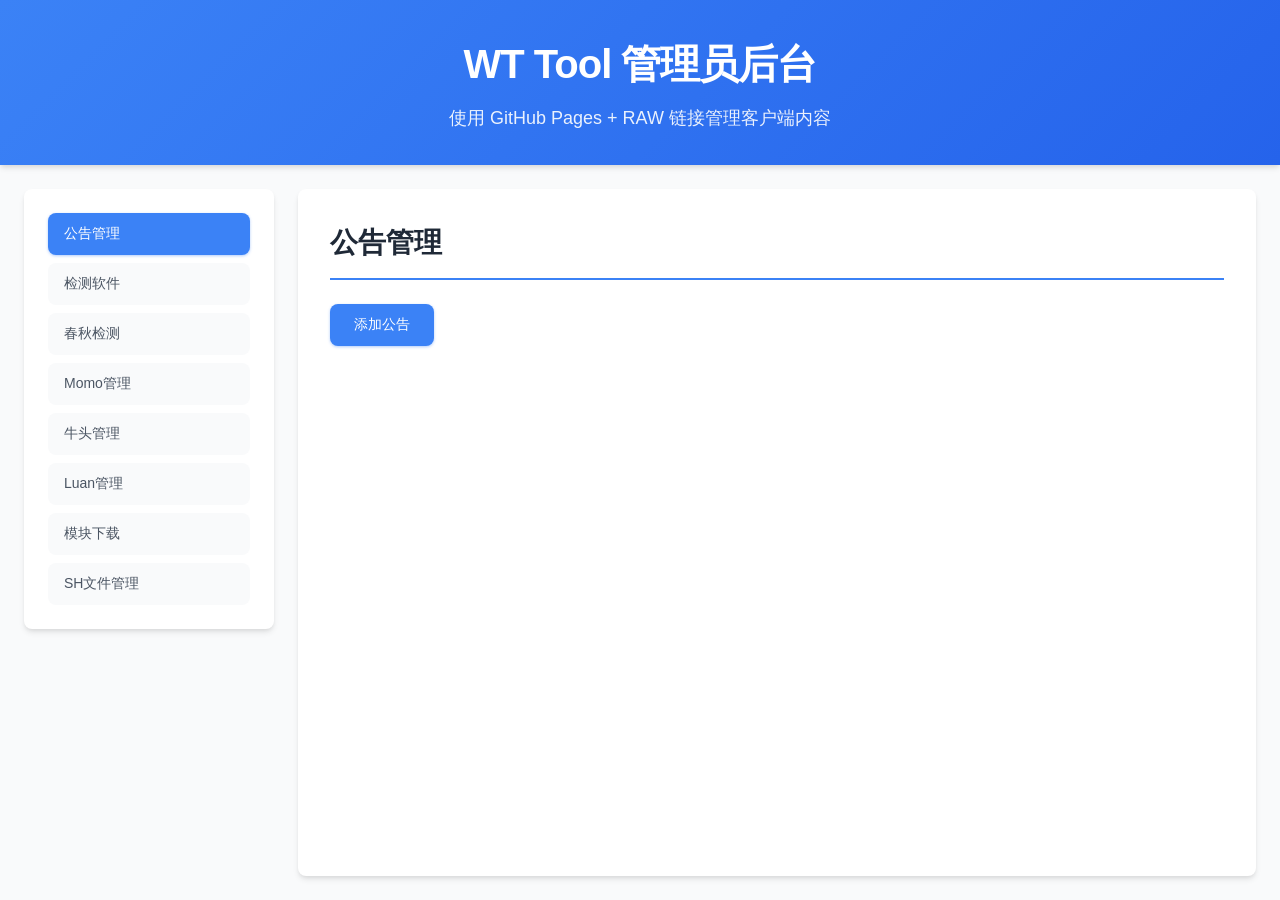
<file: index.html>
<!DOCTYPE html>
<html lang="zh-CN">
<head>
    <meta charset="UTF-8">
    <meta name="viewport" content="width=device-width, initial-scale=1.0">
    <title>WT Tool 管理员后台</title>
    <link rel="stylesheet" href="css/style.css">
</head>
<body>
    <div class="admin-container">
        <header class="admin-header">
            <h1>WT Tool 管理员后台</h1>
            <p>使用 GitHub Pages + RAW 链接管理客户端内容</p>
        </header>
        
        <div class="admin-content">
            <nav class="admin-nav">
                <ul>
                    <li><button class="nav-btn active" data-section="announcement">公告管理</button></li>
                    <li><button class="nav-btn" data-section="detection">检测软件</button></li>
                    <li><button class="nav-btn" data-section="spring-autumn">春秋检测</button></li>
                    <li><button class="nav-btn" data-section="momo">Momo管理</button></li>
                    <li><button class="nav-btn" data-section="niutou">牛头管理</button></li>
                    <li><button class="nav-btn" data-section="luan">Luan管理</button></li>
                    <li><button class="nav-btn" data-section="module">模块下载</button></li>
                    <li><button class="nav-btn" data-section="sh-file">SH文件管理</button></li>
                </ul>
            </nav>
            
            <main class="admin-main">
            <!-- 公告管理 -->
            <section id="announcement" class="section active">
                <h2>公告管理</h2>
                <div class="action-bar">
                    <button id="add-announcement">添加公告</button>
                </div>
                <div class="data-list" id="announcement-list">
                    <!-- 公告列表将通过JS动态生成 -->
                </div>
            </section>
            
            <!-- 检测软件 -->
            <section id="detection" class="section">
                <h2>检测软件</h2>
                <div class="action-bar">
                    <button id="add-detection">添加检测软件</button>
                </div>
                <div class="data-list" id="detection-list">
                    <!-- 检测软件列表将通过JS动态生成 -->
                </div>
            </section>
            
            <!-- 春秋检测 -->
            <section id="spring-autumn" class="section">
                <h2>春秋检测</h2>
                <div class="action-bar">
                    <button id="add-spring-autumn">添加词条</button>
                </div>
                <div class="data-list" id="spring-autumn-list">
                    <!-- 春秋检测列表将通过JS动态生成 -->
                </div>
            </section>
            
            <!-- Momo管理 -->
            <section id="momo" class="section">
                <h2>Momo管理</h2>
                <div class="action-bar">
                    <button id="add-momo">添加词条</button>
                </div>
                <div class="data-list" id="momo-list">
                    <!-- Momo列表将通过JS动态生成 -->
                </div>
            </section>
            
            <!-- 牛头管理 -->
            <section id="niutou" class="section">
                <h2>牛头管理</h2>
                <div class="action-bar">
                    <button id="add-niutou">添加词条</button>
                </div>
                <div class="data-list" id="niutou-list">
                    <!-- 牛头列表将通过JS动态生成 -->
                </div>
            </section>
            
            <!-- Luan管理 -->
            <section id="luan" class="section">
                <h2>Luan管理</h2>
                <div class="action-bar">
                    <button id="add-luan">添加词条</button>
                </div>
                <div class="data-list" id="luan-list">
                    <!-- Luan列表将通过JS动态生成 -->
                </div>
            </section>
            
            <!-- 模块下载 -->
            <section id="module" class="section">
                <h2>模块下载</h2>
                <div class="action-bar">
                    <button id="add-module">添加模块</button>
                </div>
                <div class="data-list" id="module-list">
                    <!-- 模块列表将通过JS动态生成 -->
                </div>
            </section>
            
            <!-- SH文件管理 -->
            <section id="sh-file" class="section">
                <h2>SH文件管理</h2>
                <div class="action-bar">
                    <button id="add-sh-file">添加SH文件</button>
                </div>
                <div class="data-list" id="sh-file-list">
                    <!-- SH文件列表将通过JS动态生成 -->
                </div>
            </section>
            </main>
        </div>
    </div>
    
    <!-- 模态框 -->
    <div id="modal" class="modal">
        <div class="modal-content">
            <span class="close">&times;</span>
            <h3 id="modal-title">添加内容</h3>
            <form id="modal-form">
                <!-- 表单内容将通过JS动态生成 -->
            </form>
        </div>
    </div>
    
    <script src="js/script.js"></script>
    <script src="js/announcement.js"></script>
    <script src="js/detection.js"></script>
    <script src="js/spring-autumn.js"></script>
    <script src="js/momo.js"></script>
    <script src="js/niutou.js"></script>
    <script src="js/luan.js"></script>
    <script src="js/module.js"></script>
    <script src="js/sh-file.js"></script>
</body>
</html>
</file>
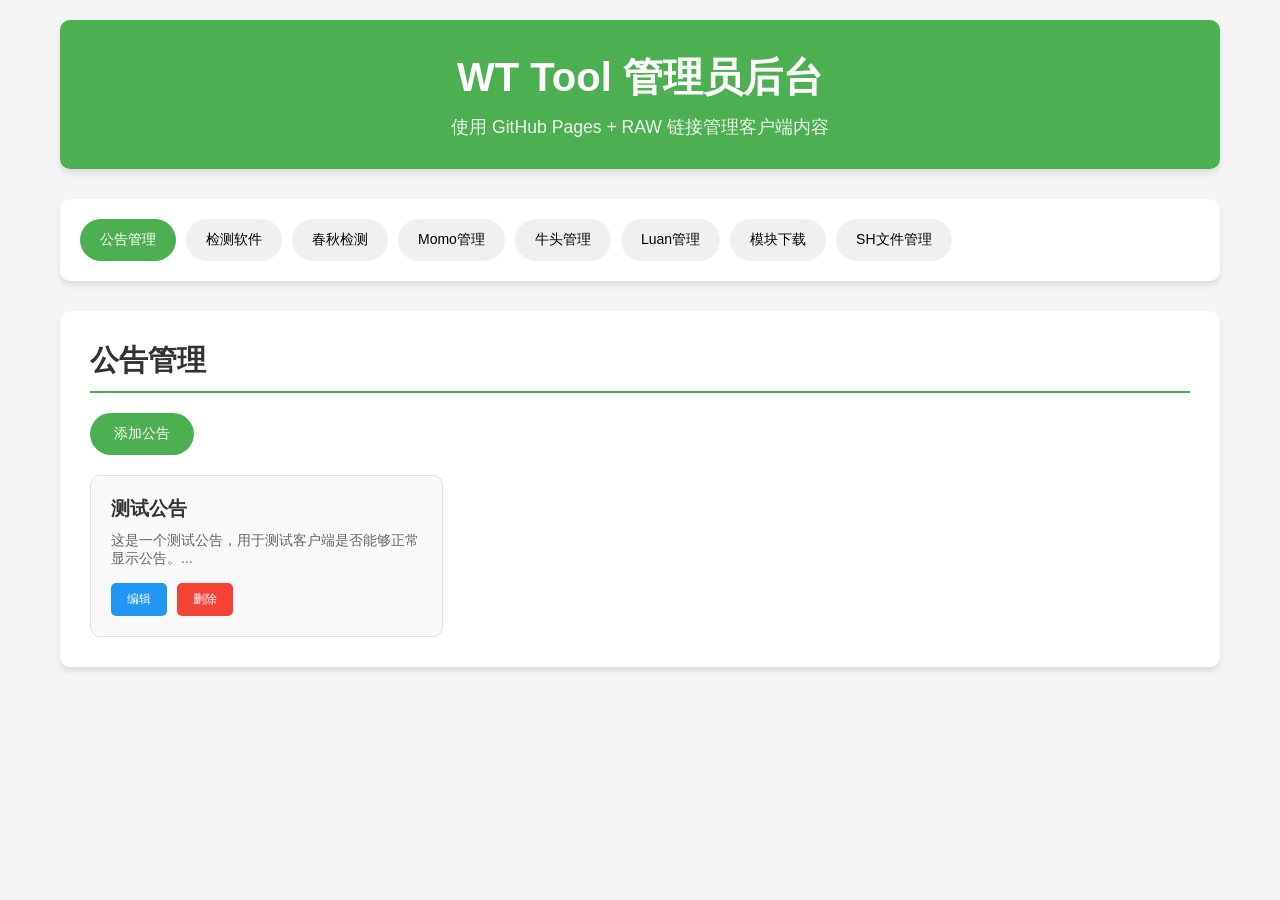
<file: extracted/index.html>
<!DOCTYPE html>
<html lang="zh-CN">
<head>
    <meta charset="UTF-8">
    <meta name="viewport" content="width=device-width, initial-scale=1.0">
    <title>WT Tool 管理员后台</title>
    <link rel="stylesheet" href="css/style.css">
</head>
<body>
    <div class="admin-container">
        <header class="admin-header">
            <h1>WT Tool 管理员后台</h1>
            <p>使用 GitHub Pages + RAW 链接管理客户端内容</p>
        </header>
        
        <nav class="admin-nav">
            <ul>
                <li><button class="nav-btn active" data-section="announcement">公告管理</button></li>
                <li><button class="nav-btn" data-section="detection">检测软件</button></li>
                <li><button class="nav-btn" data-section="spring-autumn">春秋检测</button></li>
                <li><button class="nav-btn" data-section="momo">Momo管理</button></li>
                <li><button class="nav-btn" data-section="niutou">牛头管理</button></li>
                <li><button class="nav-btn" data-section="luan">Luan管理</button></li>
                <li><button class="nav-btn" data-section="module">模块下载</button></li>
                <li><button class="nav-btn" data-section="sh-file">SH文件管理</button></li>
            </ul>
        </nav>
        
        <main class="admin-main">
            <!-- 公告管理 -->
            <section id="announcement" class="section active">
                <h2>公告管理</h2>
                <div class="action-bar">
                    <button id="add-announcement">添加公告</button>
                </div>
                <div class="data-list" id="announcement-list">
                    <!-- 公告列表将通过JS动态生成 -->
                </div>
            </section>
            
            <!-- 检测软件 -->
            <section id="detection" class="section">
                <h2>检测软件</h2>
                <div class="action-bar">
                    <button id="add-detection">添加检测软件</button>
                </div>
                <div class="data-list" id="detection-list">
                    <!-- 检测软件列表将通过JS动态生成 -->
                </div>
            </section>
            
            <!-- 春秋检测 -->
            <section id="spring-autumn" class="section">
                <h2>春秋检测</h2>
                <div class="action-bar">
                    <button id="add-spring-autumn">添加词条</button>
                </div>
                <div class="data-list" id="spring-autumn-list">
                    <!-- 春秋检测列表将通过JS动态生成 -->
                </div>
            </section>
            
            <!-- Momo管理 -->
            <section id="momo" class="section">
                <h2>Momo管理</h2>
                <div class="action-bar">
                    <button id="add-momo">添加词条</button>
                </div>
                <div class="data-list" id="momo-list">
                    <!-- Momo列表将通过JS动态生成 -->
                </div>
            </section>
            
            <!-- 牛头管理 -->
            <section id="niutou" class="section">
                <h2>牛头管理</h2>
                <div class="action-bar">
                    <button id="add-niutou">添加词条</button>
                </div>
                <div class="data-list" id="niutou-list">
                    <!-- 牛头列表将通过JS动态生成 -->
                </div>
            </section>
            
            <!-- Luan管理 -->
            <section id="luan" class="section">
                <h2>Luan管理</h2>
                <div class="action-bar">
                    <button id="add-luan">添加词条</button>
                </div>
                <div class="data-list" id="luan-list">
                    <!-- Luan列表将通过JS动态生成 -->
                </div>
            </section>
            
            <!-- 模块下载 -->
            <section id="module" class="section">
                <h2>模块下载</h2>
                <div class="action-bar">
                    <button id="add-module">添加模块</button>
                </div>
                <div class="data-list" id="module-list">
                    <!-- 模块列表将通过JS动态生成 -->
                </div>
            </section>
            
            <!-- SH文件管理 -->
            <section id="sh-file" class="section">
                <h2>SH文件管理</h2>
                <div class="action-bar">
                    <button id="add-sh-file">添加SH文件</button>
                </div>
                <div class="data-list" id="sh-file-list">
                    <!-- SH文件列表将通过JS动态生成 -->
                </div>
            </section>
        </main>
    </div>
    
    <!-- 模态框 -->
    <div id="modal" class="modal">
        <div class="modal-content">
            <span class="close">&times;</span>
            <h3 id="modal-title">添加内容</h3>
            <form id="modal-form">
                <!-- 表单内容将通过JS动态生成 -->
            </form>
        </div>
    </div>
    
    <script src="js/script.js"></script>
    <script src="js/announcement.js"></script>
    <script src="js/detection.js"></script>
    <script src="js/spring-autumn.js"></script>
    <script src="js/momo.js"></script>
    <script src="js/niutou.js"></script>
    <script src="js/luan.js"></script>
    <script src="js/module.js"></script>
    <script src="js/sh-file.js"></script>
</body>
</html>
</file>
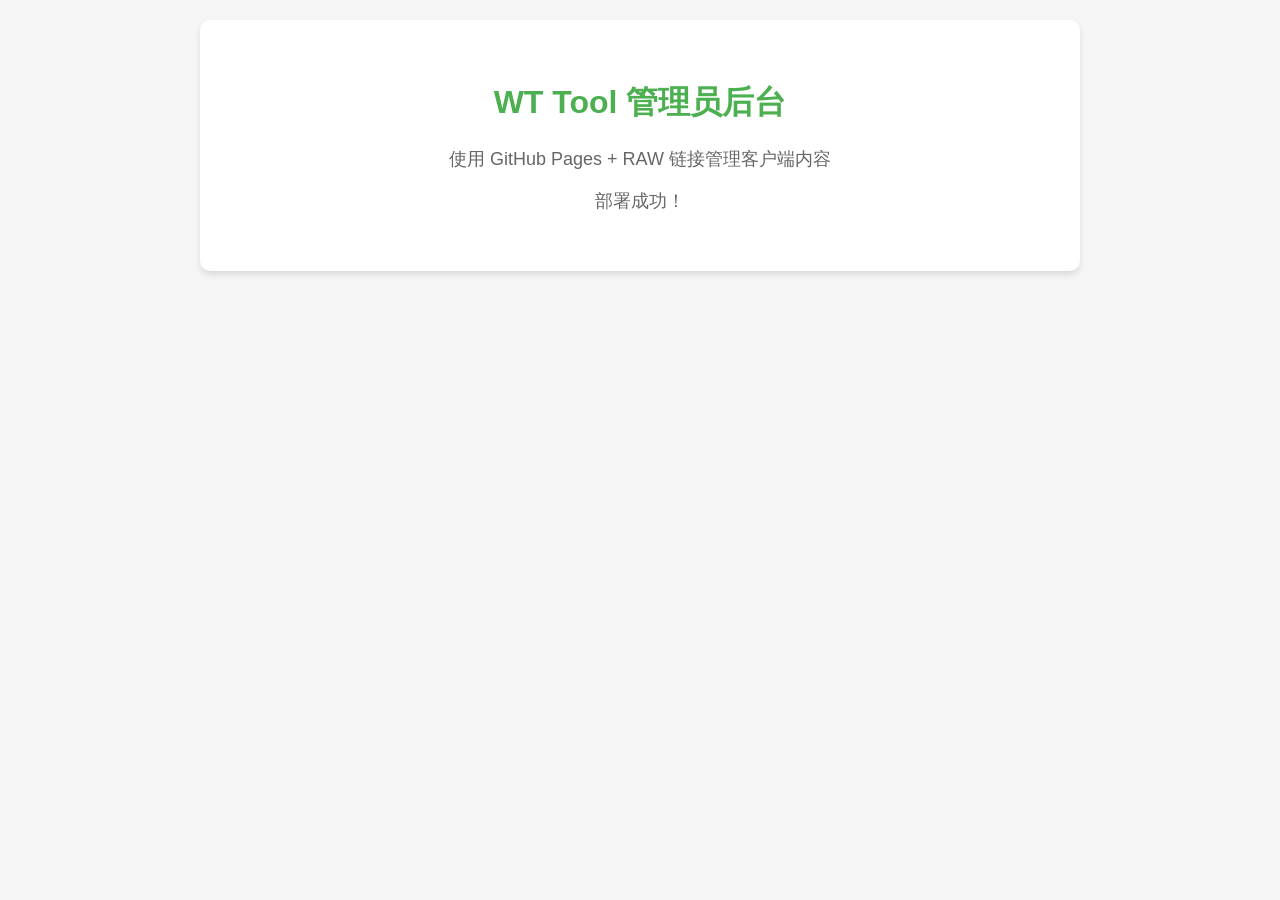
<file: simple-index.html>
<!DOCTYPE html>
<html lang="zh-CN">
<head>
    <meta charset="UTF-8">
    <meta name="viewport" content="width=device-width, initial-scale=1.0">
    <title>WT Tool 管理员后台</title>
    <style>
        body {
            font-family: Arial, sans-serif;
            background-color: #f5f5f5;
            margin: 0;
            padding: 20px;
        }
        .container {
            max-width: 800px;
            margin: 0 auto;
            background-color: white;
            padding: 40px;
            border-radius: 10px;
            box-shadow: 0 4px 6px rgba(0,0,0,0.1);
        }
        h1 {
            color: #4CAF50;
            text-align: center;
        }
        p {
            text-align: center;
            color: #666;
            font-size: 18px;
        }
    </style>
</head>
<body>
    <div class="container">
        <h1>WT Tool 管理员后台</h1>
        <p>使用 GitHub Pages + RAW 链接管理客户端内容</p>
        <p>部署成功！</p>
    </div>
</body>
</html>
</file>
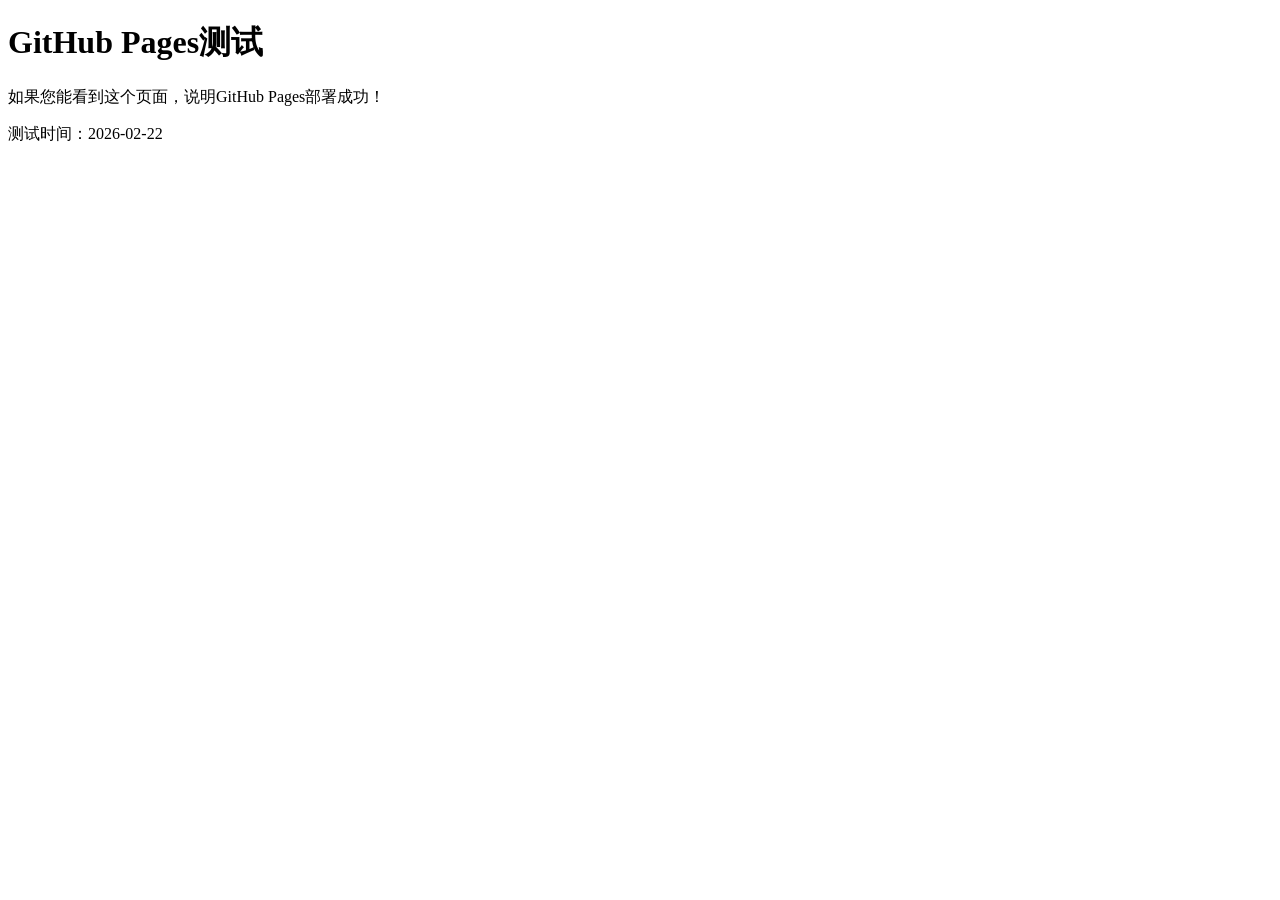
<file: extracted/test.html>
<!DOCTYPE html>
<html lang="zh-CN">
<head>
    <meta charset="UTF-8">
    <meta name="viewport" content="width=device-width, initial-scale=1.0">
    <title>GitHub Pages测试</title>
</head>
<body>
    <h1>GitHub Pages测试</h1>
    <p>如果您能看到这个页面，说明GitHub Pages部署成功！</p>
    <p>测试时间：2026-02-22</p>
</body>
</html>
</file>
<file: css/style.css>
/* CSS Variables for consistent theming */
:root {
    --primary-color: #3b82f6;
    --primary-hover: #2563eb;
    --secondary-color: #10b981;
    --secondary-hover: #059669;
    --danger-color: #ef4444;
    --danger-hover: #dc2626;
    --warning-color: #f59e0b;
    --warning-hover: #d97706;
    --light-color: #f3f4f6;
    --dark-color: #1f2937;
    --gray-100: #f9fafb;
    --gray-200: #f3f4f6;
    --gray-300: #e5e7eb;
    --gray-400: #d1d5db;
    --gray-500: #9ca3af;
    --gray-600: #6b7280;
    --gray-700: #4b5563;
    --gray-800: #1f2937;
    --gray-900: #111827;
    --border-radius: 8px;
    --box-shadow: 0 4px 6px -1px rgba(0, 0, 0, 0.1), 0 2px 4px -1px rgba(0, 0, 0, 0.06);
    --box-shadow-lg: 0 10px 15px -3px rgba(0, 0, 0, 0.1), 0 4px 6px -2px rgba(0, 0, 0, 0.05);
    --transition: all 0.3s ease;
}

/* Reset and Base Styles */
* {
    margin: 0;
    padding: 0;
    box-sizing: border-box;
}

body {
    font-family: 'Inter', -apple-system, BlinkMacSystemFont, 'Segoe UI', Roboto, sans-serif;
    background-color: var(--gray-100);
    color: var(--gray-800);
    line-height: 1.6;
}

/* Layout */
.admin-container {
    display: flex;
    flex-direction: column;
    min-height: 100vh;
}

.admin-header {
    background: linear-gradient(135deg, var(--primary-color), var(--primary-hover));
    color: white;
    padding: 2rem;
    text-align: center;
    box-shadow: var(--box-shadow);
}

.admin-header h1 {
    font-size: 2.5rem;
    font-weight: 700;
    margin-bottom: 0.5rem;
    letter-spacing: -0.025em;
}

.admin-header p {
    font-size: 1.125rem;
    opacity: 0.9;
    font-weight: 400;
}

.admin-content {
    display: flex;
    flex: 1;
    gap: 1.5rem;
    padding: 1.5rem;
}

/* Sidebar Navigation */
.admin-nav {
    background-color: white;
    border-radius: var(--border-radius);
    padding: 1.5rem;
    box-shadow: var(--box-shadow);
    width: 250px;
    flex-shrink: 0;
    height: fit-content;
    position: sticky;
    top: 1.5rem;
}

.admin-nav ul {
    list-style: none;
    display: flex;
    flex-direction: column;
    gap: 0.5rem;
}

.nav-btn {
    padding: 0.75rem 1rem;
    background-color: var(--gray-100);
    border: none;
    border-radius: var(--border-radius);
    cursor: pointer;
    font-size: 0.875rem;
    font-weight: 500;
    transition: var(--transition);
    text-align: left;
    width: 100%;
    display: flex;
    align-items: center;
    gap: 0.75rem;
    color: var(--gray-700);
}

.nav-btn:hover {
    background-color: var(--gray-200);
    transform: translateX(4px);
    color: var(--primary-color);
}

.nav-btn.active {
    background-color: var(--primary-color);
    color: white;
    box-shadow: 0 1px 3px 0 rgba(59, 130, 246, 0.4);
}

.nav-btn.active:hover {
    background-color: var(--primary-hover);
    transform: translateX(4px);
}

/* Main Content */
.admin-main {
    flex: 1;
    background-color: white;
    border-radius: var(--border-radius);
    padding: 2rem;
    box-shadow: var(--box-shadow);
}

/* Section Styles */
.section {
    display: none;
    animation: fadeIn 0.3s ease;
}

@keyframes fadeIn {
    from {
        opacity: 0;
        transform: translateY(10px);
    }
    to {
        opacity: 1;
        transform: translateY(0);
    }
}

.section.active {
    display: block;
}

.section h2 {
    font-size: 1.75rem;
    font-weight: 600;
    margin-bottom: 1.5rem;
    color: var(--gray-800);
    border-bottom: 2px solid var(--primary-color);
    padding-bottom: 0.75rem;
}

/* Action Bar */
.action-bar {
    margin-bottom: 1.5rem;
    display: flex;
    justify-content: space-between;
    align-items: center;
}

.action-bar button {
    padding: 0.75rem 1.5rem;
    background-color: var(--primary-color);
    color: white;
    border: none;
    border-radius: var(--border-radius);
    cursor: pointer;
    font-size: 0.875rem;
    font-weight: 500;
    transition: var(--transition);
    display: flex;
    align-items: center;
    gap: 0.5rem;
    box-shadow: 0 1px 3px 0 rgba(59, 130, 246, 0.4);
}

.action-bar button:hover {
    background-color: var(--primary-hover);
    transform: translateY(-2px);
    box-shadow: 0 4px 6px -1px rgba(59, 130, 246, 0.4);
}

/* Data List */
.data-list {
    display: grid;
    grid-template-columns: repeat(auto-fill, minmax(320px, 1fr));
    gap: 1.5rem;
}

/* Data Item */
.data-item {
    background-color: var(--gray-50);
    border: 1px solid var(--gray-200);
    border-radius: var(--border-radius);
    padding: 1.5rem;
    transition: var(--transition);
    position: relative;
    overflow: hidden;
}

.data-item::before {
    content: '';
    position: absolute;
    top: 0;
    left: 0;
    width: 4px;
    height: 100%;
    background-color: var(--primary-color);
    transform: scaleY(0);
    transition: var(--transition);
}

.data-item:hover {
    box-shadow: var(--box-shadow-lg);
    transform: translateY(-4px);
    border-color: var(--primary-color);
}

.data-item:hover::before {
    transform: scaleY(1);
}

.data-item h3 {
    font-size: 1.125rem;
    font-weight: 600;
    margin-bottom: 0.75rem;
    color: var(--gray-800);
}

.data-item p {
    margin-bottom: 1rem;
    color: var(--gray-600);
    font-size: 0.875rem;
    line-height: 1.5;
}

.data-item .actions {
    margin-top: 1.5rem;
    display: flex;
    gap: 0.75rem;
}

.data-item .actions button {
    padding: 0.5rem 1rem;
    border: none;
    border-radius: var(--border-radius);
    cursor: pointer;
    font-size: 0.75rem;
    font-weight: 500;
    transition: var(--transition);
    flex: 1;
    display: flex;
    align-items: center;
    justify-content: center;
    gap: 0.5rem;
}

.data-item .actions .edit-btn {
    background-color: var(--secondary-color);
    color: white;
}

.data-item .actions .edit-btn:hover {
    background-color: var(--secondary-hover);
    transform: translateY(-1px);
}

.data-item .actions .delete-btn {
    background-color: var(--danger-color);
    color: white;
}

.data-item .actions .delete-btn:hover {
    background-color: var(--danger-hover);
    transform: translateY(-1px);
}

/* Modal */
.modal {
    display: none;
    position: fixed;
    z-index: 1000;
    left: 0;
    top: 0;
    width: 100%;
    height: 100%;
    overflow: auto;
    background-color: rgba(0, 0, 0, 0.5);
    backdrop-filter: blur(4px);
}

.modal.show {
    display: flex;
    align-items: center;
    justify-content: center;
}

.modal-content {
    background-color: white;
    border-radius: var(--border-radius);
    padding: 2rem;
    width: 90%;
    max-width: 600px;
    box-shadow: var(--box-shadow-lg);
    animation: modalSlideIn 0.3s ease;
    position: relative;
}

@keyframes modalSlideIn {
    from {
        opacity: 0;
        transform: translateY(-50px) scale(0.95);
    }
    to {
        opacity: 1;
        transform: translateY(0) scale(1);
    }
}

.close {
    color: var(--gray-400);
    position: absolute;
    top: 1rem;
    right: 1rem;
    font-size: 1.5rem;
    font-weight: bold;
    cursor: pointer;
    transition: var(--transition);
}

.close:hover {
    color: var(--gray-600);
    transform: rotate(90deg);
}

#modal-title {
    margin-bottom: 1.5rem;
    color: var(--gray-800);
    font-size: 1.25rem;
    font-weight: 600;
}

/* Form Styles */
#modal-form {
    display: flex;
    flex-direction: column;
    gap: 1.25rem;
}

.form-group {
    display: flex;
    flex-direction: column;
    gap: 0.5rem;
}

.form-group label {
    font-weight: 500;
    color: var(--gray-700);
    font-size: 0.875rem;
}

.form-group input,
.form-group textarea,
.form-group select {
    padding: 0.75rem;
    border: 1px solid var(--gray-300);
    border-radius: var(--border-radius);
    font-size: 0.875rem;
    transition: var(--transition);
    font-family: inherit;
}

.form-group input:focus,
.form-group textarea:focus,
.form-group select:focus {
    outline: none;
    border-color: var(--primary-color);
    box-shadow: 0 0 0 3px rgba(59, 130, 246, 0.1);
}

.form-group textarea {
    resize: vertical;
    min-height: 120px;
}

.form-group input[type="file"] {
    padding: 0.5rem;
    border: 1px dashed var(--gray-300);
    background-color: var(--gray-50);
}

.form-group input[type="file"]:hover {
    border-color: var(--primary-color);
    background-color: var(--gray-100);
}

/* Form Actions */
.form-actions {
    display: flex;
    gap: 0.75rem;
    justify-content: flex-end;
    margin-top: 1.5rem;
    padding-top: 1.5rem;
    border-top: 1px solid var(--gray-200);
}

.form-actions button {
    padding: 0.75rem 1.5rem;
    border: none;
    border-radius: var(--border-radius);
    cursor: pointer;
    font-size: 0.875rem;
    font-weight: 500;
    transition: var(--transition);
}

.form-actions .cancel-btn {
    background-color: var(--gray-200);
    color: var(--gray-700);
}

.form-actions .cancel-btn:hover {
    background-color: var(--gray-300);
    transform: translateY(-1px);
}

.form-actions .submit-btn {
    background-color: var(--primary-color);
    color: white;
    box-shadow: 0 1px 3px 0 rgba(59, 130, 246, 0.4);
}

.form-actions .submit-btn:hover {
    background-color: var(--primary-hover);
    transform: translateY(-1px);
    box-shadow: 0 4px 6px -1px rgba(59, 130, 246, 0.4);
}

/* Responsive Design */
@media (max-width: 1024px) {
    .admin-content {
        flex-direction: column;
    }
    
    .admin-nav {
        width: 100%;
        position: relative;
        top: 0;
    }
    
    .admin-nav ul {
        flex-direction: row;
        flex-wrap: wrap;
    }
    
    .nav-btn {
        flex: 1;
        min-width: 140px;
        text-align: center;
    }
    
    .data-list {
        grid-template-columns: repeat(auto-fill, minmax(280px, 1fr));
    }
}

@media (max-width: 768px) {
    .admin-header {
        padding: 1.5rem;
    }
    
    .admin-header h1 {
        font-size: 2rem;
    }
    
    .admin-content {
        padding: 1rem;
        gap: 1rem;
    }
    
    .admin-nav {
        padding: 1rem;
    }
    
    .admin-nav ul {
        gap: 0.5rem;
    }
    
    .nav-btn {
        padding: 0.5rem;
        font-size: 0.75rem;
    }
    
    .admin-main {
        padding: 1.5rem;
    }
    
    .section h2 {
        font-size: 1.5rem;
    }
    
    .action-bar button {
        padding: 0.5rem 1rem;
        font-size: 0.75rem;
    }
    
    .data-list {
        grid-template-columns: 1fr;
    }
    
    .data-item {
        padding: 1.25rem;
    }
    
    .modal-content {
        padding: 1.5rem;
        width: 95%;
    }
    
    .form-actions {
        flex-direction: column;
    }
    
    .form-actions button {
        width: 100%;
        text-align: center;
    }
}

/* Loading Animation */
@keyframes spin {
    to {
        transform: rotate(360deg);
    }
}

.loading {
    display: inline-block;
    width: 20px;
    height: 20px;
    border: 2px solid var(--gray-200);
    border-radius: 50%;
    border-top-color: var(--primary-color);
    animation: spin 0.8s linear infinite;
}

/* Success and Error Messages */
.message {
    padding: 1rem;
    border-radius: var(--border-radius);
    margin-bottom: 1rem;
    font-size: 0.875rem;
    font-weight: 500;
}

.message.success {
    background-color: rgba(16, 185, 129, 0.1);
    color: var(--secondary-color);
    border-left: 4px solid var(--secondary-color);
}

.message.error {
    background-color: rgba(239, 68, 68, 0.1);
    color: var(--danger-color);
    border-left: 4px solid var(--danger-color);
}
</file>
<file: extracted/css/style.css>
* {
    margin: 0;
    padding: 0;
    box-sizing: border-box;
}

body {
    font-family: Arial, sans-serif;
    background-color: #f5f5f5;
    color: #333;
}

.admin-container {
    max-width: 1200px;
    margin: 0 auto;
    padding: 20px;
}

.admin-header {
    background-color: #4CAF50;
    color: white;
    padding: 30px;
    border-radius: 10px;
    margin-bottom: 30px;
    text-align: center;
    box-shadow: 0 4px 6px rgba(0,0,0,0.1);
}

.admin-header h1 {
    font-size: 2.5em;
    margin-bottom: 10px;
}

.admin-header p {
    font-size: 1.1em;
    opacity: 0.9;
}

.admin-nav {
    background-color: white;
    border-radius: 10px;
    padding: 20px;
    margin-bottom: 30px;
    box-shadow: 0 4px 6px rgba(0,0,0,0.1);
}

.admin-nav ul {
    list-style: none;
    display: flex;
    flex-wrap: wrap;
    gap: 10px;
}

.nav-btn {
    padding: 12px 20px;
    background-color: #f0f0f0;
    border: none;
    border-radius: 25px;
    cursor: pointer;
    font-size: 14px;
    font-weight: 500;
    transition: all 0.3s ease;
}

.nav-btn:hover {
    background-color: #e0e0e0;
    transform: translateY(-2px);
}

.nav-btn.active {
    background-color: #4CAF50;
    color: white;
}

.admin-main {
    background-color: white;
    border-radius: 10px;
    padding: 30px;
    box-shadow: 0 4px 6px rgba(0,0,0,0.1);
}

.section {
    display: none;
}

.section.active {
    display: block;
}

.section h2 {
    font-size: 1.8em;
    margin-bottom: 20px;
    color: #333;
    border-bottom: 2px solid #4CAF50;
    padding-bottom: 10px;
}

.action-bar {
    margin-bottom: 20px;
}

.action-bar button {
    padding: 12px 24px;
    background-color: #4CAF50;
    color: white;
    border: none;
    border-radius: 25px;
    cursor: pointer;
    font-size: 14px;
    font-weight: 500;
    transition: all 0.3s ease;
}

.action-bar button:hover {
    background-color: #45a049;
    transform: translateY(-2px);
}

.data-list {
    display: grid;
    grid-template-columns: repeat(auto-fill, minmax(300px, 1fr));
    gap: 20px;
}

.data-item {
    background-color: #f9f9f9;
    border: 1px solid #e0e0e0;
    border-radius: 10px;
    padding: 20px;
    transition: all 0.3s ease;
}

.data-item:hover {
    box-shadow: 0 4px 12px rgba(0,0,0,0.1);
    transform: translateY(-2px);
}

.data-item h3 {
    font-size: 1.2em;
    margin-bottom: 10px;
    color: #333;
}

.data-item p {
    margin-bottom: 10px;
    color: #666;
    font-size: 14px;
}

.data-item .actions {
    margin-top: 15px;
    display: flex;
    gap: 10px;
}

.data-item .actions button {
    padding: 8px 16px;
    border: none;
    border-radius: 5px;
    cursor: pointer;
    font-size: 12px;
    font-weight: 500;
    transition: all 0.3s ease;
}

.data-item .actions .edit-btn {
    background-color: #2196F3;
    color: white;
}

.data-item .actions .delete-btn {
    background-color: #f44336;
    color: white;
}

.data-item .actions button:hover {
    transform: translateY(-1px);
}

.modal {
    display: none;
    position: fixed;
    z-index: 1000;
    left: 0;
    top: 0;
    width: 100%;
    height: 100%;
    overflow: auto;
    background-color: rgba(0,0,0,0.5);
}

.modal.show {
    display: block;
}

.modal-content {
    background-color: white;
    margin: 15% auto;
    padding: 30px;
    border: 1px solid #888;
    width: 80%;
    max-width: 600px;
    border-radius: 10px;
    box-shadow: 0 4px 20px rgba(0,0,0,0.2);
    animation: modalSlideIn 0.3s ease;
}

@keyframes modalSlideIn {
    from {
        opacity: 0;
        transform: translateY(-50px);
    }
    to {
        opacity: 1;
        transform: translateY(0);
    }
}

.close {
    color: #aaa;
    float: right;
    font-size: 28px;
    font-weight: bold;
    cursor: pointer;
}

.close:hover {
    color: #000;
}

#modal-title {
    margin-bottom: 20px;
    color: #333;
}

#modal-form {
    display: flex;
    flex-direction: column;
    gap: 15px;
}

.form-group {
    display: flex;
    flex-direction: column;
    gap: 5px;
}

.form-group label {
    font-weight: 500;
    color: #333;
}

.form-group input,
.form-group textarea,
.form-group select {
    padding: 10px;
    border: 1px solid #ddd;
    border-radius: 5px;
    font-size: 14px;
}

.form-group textarea {
    resize: vertical;
    min-height: 100px;
}

.form-group input[type="file"] {
    padding: 5px;
}

.form-actions {
    display: flex;
    gap: 10px;
    justify-content: flex-end;
    margin-top: 20px;
}

.form-actions button {
    padding: 10px 20px;
    border: none;
    border-radius: 5px;
    cursor: pointer;
    font-size: 14px;
    font-weight: 500;
    transition: all 0.3s ease;
}

.form-actions .cancel-btn {
    background-color: #f0f0f0;
    color: #333;
}

.form-actions .submit-btn {
    background-color: #4CAF50;
    color: white;
}

.form-actions button:hover {
    transform: translateY(-1px);
}

@media (max-width: 768px) {
    .admin-container {
        padding: 10px;
    }
    
    .admin-header h1 {
        font-size: 2em;
    }
    
    .admin-nav ul {
        flex-direction: column;
    }
    
    .nav-btn {
        width: 100%;
        text-align: left;
    }
    
    .admin-main {
        padding: 20px;
    }
    
    .data-list {
        grid-template-columns: 1fr;
    }
    
    .modal-content {
        width: 95%;
        margin: 20% auto;
    }
}
</file>
